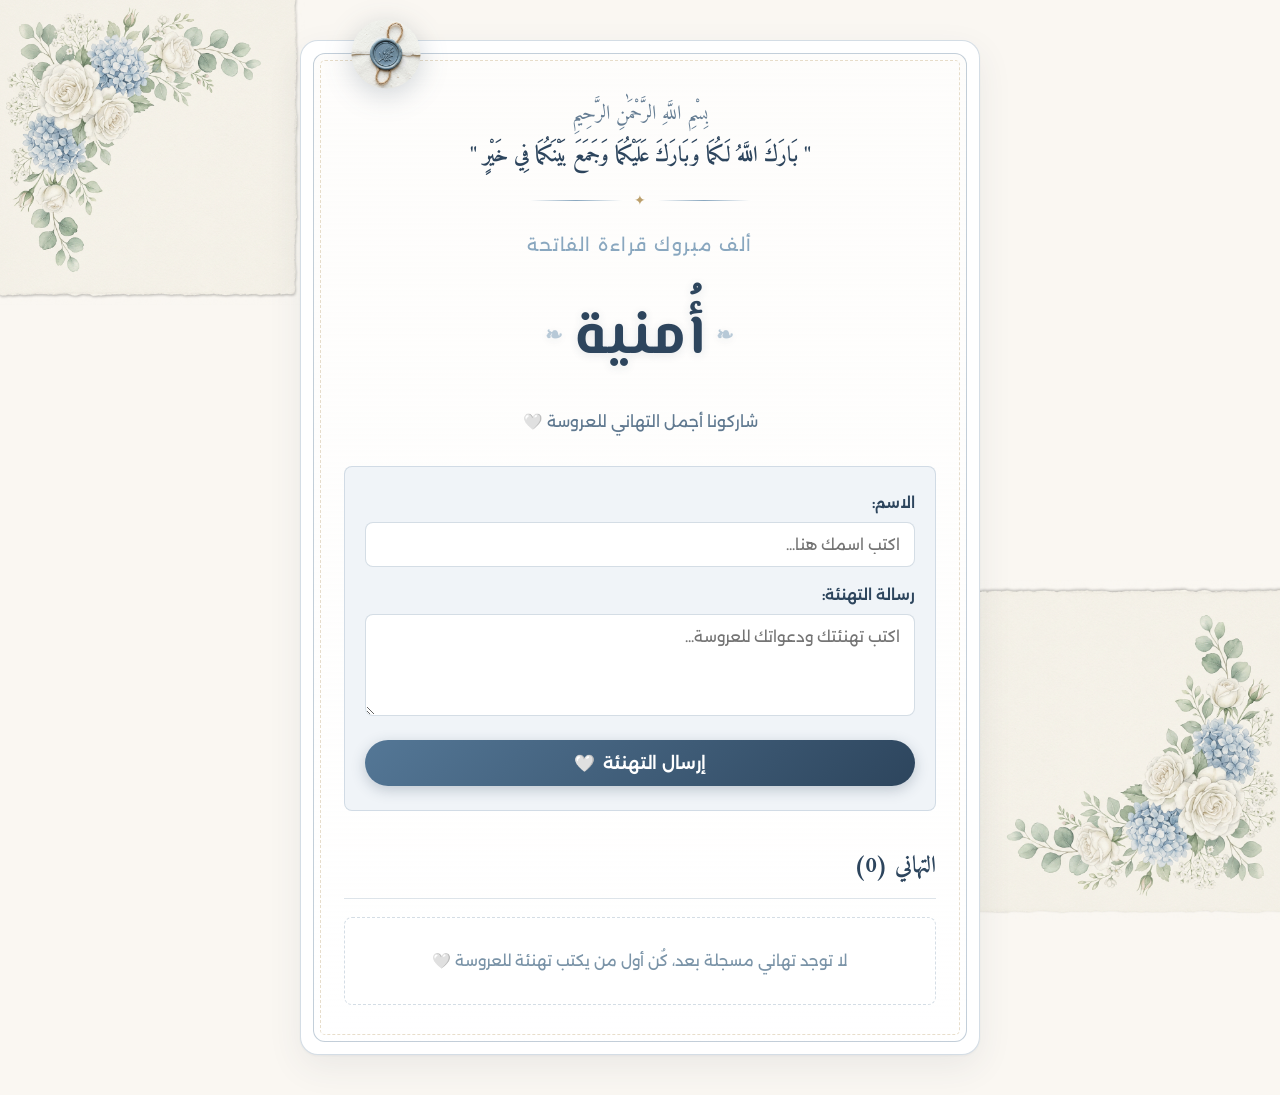
<file: index.html>
<!DOCTYPE html>
<html lang="ar" dir="rtl">
<head>
  <meta charset="UTF-8">
  <meta name="viewport" content="width=device-width, initial-scale=1.0">
  <title>تهنئة قراءة الفاتحة | أُمنية 🤍</title>
  
  <!-- Google Fonts: El Messiri, Aref Ruqaa, Alexandria & Amiri -->
  <link rel="preconnect" href="https://fonts.googleapis.com">
  <link rel="preconnect" href="https://fonts.gstatic.com" crossorigin>
  <link href="https://fonts.googleapis.com/css2?family=Alexandria:wght@300;400;500;600&family=Amiri:wght@400;700&family=Aref+Ruqaa:wght@400;700&family=El+Messiri:wght@500;600;700&family=Marhey:wght@500;600;700&display=swap" rel="stylesheet">
  
  <link rel="stylesheet" href="style.css">
</head>
<body>

  <!-- Floral Background Accents from the reference picture -->
  <div class="floral-frame floral-top-left" aria-hidden="true">
    <img src="assets/floral_corner.jpg" alt="" class="floral-img">
  </div>
  <div class="floral-frame floral-bottom-right" aria-hidden="true">
    <img src="assets/floral_corner.jpg" alt="" class="floral-img">
  </div>

  <main class="page-container">
    
    <!-- Invitation Card Container -->
    <div class="card-outer">
      <div class="card-inner">
        
        <!-- Wax Seal Badge -->
        <div class="wax-seal-wrapper">
          <img src="assets/wax_seal.jpg" alt="ختم شمعي" class="wax-seal-img">
        </div>

        <!-- Header -->
        <header class="card-header">
          <p class="bismillah">بِسْمِ اللَّهِ الرَّحْمَٰنِ الرَّحِيمِ</p>
          <p class="hadith">" بَارَكَ اللَّهُ لَكُمَا وَبَارَكَ عَلَيْكُمَا وَجَمَعَ بَيْنَكُمَا فِي خَيْرٍ "</p>
          <div class="divider"><span>✦</span></div>
          <h1 class="main-title">ألف مبروك قراءة الفاتحة</h1>
          <h2 class="bride-name">أُمنية</h2>
          <p class="subtitle">شاركونا أجمل التهاني للعروسة 🤍</p>
        </header>

        <!-- Form: Name & Congratulation Message Only -->
        <form id="congratsForm" class="congrats-form">
          <div class="form-group">
            <label for="senderName">الاسم:</label>
            <input 
              type="text" 
              id="senderName" 
              placeholder="اكتب اسمك هنا..." 
              required 
              autocomplete="name"
            >
          </div>

          <div class="form-group">
            <label for="senderMessage">رسالة التهنئة:</label>
            <textarea 
              id="senderMessage" 
              rows="4" 
              placeholder="اكتب تهنئتك ودعواتك للعروسة..." 
              required
            ></textarea>
          </div>

          <button type="submit" class="submit-btn" id="submitBtn">
            <span>إرسال التهنئة</span>
            <span>🤍</span>
          </button>
        </form>

        <!-- Stored Wishes Section -->
        <section class="messages-section">
          <div class="section-title-wrap">
            <h3 class="messages-title">التهاني (<span id="msgCount">0</span>)</h3>
          </div>

          <div id="messagesList" class="messages-list">
            <!-- Only real saved messages appear here -->
          </div>
        </section>

      </div>
    </div>

  </main>

  <script src="app.js"></script>
</body>
</html>
</file>
<file: style.css>
/* ==========================================================================
   Omnia Engagement Page - Clean & Simple Card Design
   Dusty Blue & Ivory Wedding Card Palette
   ========================================================================== */

:root {
  --color-dusty-dark: #2d455d;     /* Deep slate blue for text & headings */
  --color-dusty-blue: #547796;     /* Primary dusty blue */
  --color-dusty-light: #89a7bf;    /* Soft dusty blue */
  --color-dusty-wash: #f0f4f8;     /* Subtle blue background */
  
  --color-parchment: #faf7f2;      /* Off-white parchment background */
  --color-white: #ffffff;          /* Card surface */
  --color-gold: #bca06c;           /* Delicate champagne gold */
  
  --font-arabic-heading: 'Amiri', serif;
  --font-arabic-body: 'Alexandria', sans-serif;

  --radius-sm: 8px;
  --radius-md: 18px;
  --radius-pill: 999px;

  --shadow-card: 0 12px 35px rgba(45, 69, 93, 0.08), 0 1px 3px rgba(45, 69, 93, 0.05);
}

/* Reset */
*, *::before, *::after {
  box-sizing: border-box;
  margin: 0;
  padding: 0;
}

body {
  font-family: var(--font-arabic-body);
  background-color: var(--color-parchment);
  color: var(--color-dusty-dark);
  line-height: 1.7;
  min-height: 100vh;
  position: relative;
  overflow-x: hidden;
  padding: 40px 16px;
}

/* ==========================================================================
   Floral Background Accents (From Reference Image)
   ========================================================================== */
.floral-frame {
  position: fixed;
  z-index: 0;
  pointer-events: none;
  opacity: 0.9;
  mix-blend-mode: multiply;
}

.floral-top-left {
  top: -15px;
  left: -15px;
  width: 320px;
  max-width: 40vw;
}

.floral-bottom-right {
  bottom: -20px;
  right: -20px;
  width: 340px;
  max-width: 42vw;
  transform: rotate(180deg);
}

.floral-img {
  width: 100%;
  height: auto;
  display: block;
}

/* ==========================================================================
   Main Container & Invitation Card
   ========================================================================== */
.page-container {
  max-width: 680px;
  margin: 0 auto;
  position: relative;
  z-index: 1;
}

.card-outer {
  background: var(--color-white);
  padding: 12px;
  border-radius: var(--radius-md);
  border: 1px solid rgba(84, 119, 150, 0.25);
  box-shadow: var(--shadow-card);
}

.card-inner {
  border: 1px solid rgba(84, 119, 150, 0.35);
  border-radius: calc(var(--radius-md) - 6px);
  padding: 44px 30px 36px;
  text-align: center;
  position: relative;
  background: linear-gradient(180deg, rgba(250, 247, 242, 0.3) 0%, #ffffff 100%);
  outline: 1px dashed rgba(188, 160, 108, 0.35);
  outline-offset: -8px;
}

/* Wax Seal at the top */
.wax-seal-wrapper {
  position: absolute;
  top: -36px;
  left: 36px;
  width: 72px;
  height: 72px;
  filter: drop-shadow(0 6px 14px rgba(45, 69, 93, 0.22));
}

.wax-seal-img {
  width: 100%;
  height: 100%;
  border-radius: 50%;
  object-fit: cover;
  clip-path: circle(48% at 50% 50%);
  display: block;
}

/* Header Text */
.card-header {
  margin-bottom: 30px;
}

.bismillah {
  font-family: var(--font-arabic-heading);
  font-size: 1.25rem;
  color: #667e94;
  margin-bottom: 6px;
}

.hadith {
  font-family: var(--font-arabic-heading);
  font-size: 1.35rem;
  font-weight: 700;
  color: var(--color-dusty-dark);
  margin-bottom: 14px;
}

.divider {
  display: flex;
  align-items: center;
  justify-content: center;
  max-width: 220px;
  margin: 0 auto 18px;
}

.divider::before,
.divider::after {
  content: '';
  flex: 1;
  height: 1px;
  background: linear-gradient(to right, transparent, var(--color-dusty-light), transparent);
}

.divider span {
  padding: 0 12px;
  color: var(--color-gold);
  font-size: 0.85rem;
}

.main-title {
  font-family: var(--font-arabic-body);
  font-size: 1.1rem;
  font-weight: 400;
  color: var(--color-dusty-light);
  letter-spacing: 1.5px;
  margin-bottom: 16px;
  text-transform: uppercase;
}

.bride-name {
  font-family: 'El Messiri', 'Aref Ruqaa', serif;
  font-size: 3.8rem;
  font-weight: 700;
  color: var(--color-dusty-dark);
  margin-top: 14px;
  margin-bottom: 22px;
  line-height: 1.6;
  letter-spacing: 1px;
  display: inline-block;
  text-shadow: 0 2px 10px rgba(45, 69, 93, 0.12);
  position: relative;
  padding: 0 16px;
}

.bride-name::before,
.bride-name::after {
  content: '❧';
  font-size: 1.3rem;
  color: var(--color-dusty-light);
  vertical-align: middle;
  opacity: 0.6;
  margin: 0 10px;
}

.subtitle {
  font-size: 0.98rem;
  color: #607990;
}

/* ==========================================================================
   Form Styling: Clean and Direct
   ========================================================================== */
.congrats-form {
  text-align: right;
  background: var(--color-dusty-wash);
  border: 1px solid rgba(84, 119, 150, 0.2);
  border-radius: var(--radius-sm);
  padding: 24px 20px;
  margin-bottom: 36px;
}

.form-group {
  margin-bottom: 16px;
}

.form-group label {
  display: block;
  font-size: 0.92rem;
  font-weight: 600;
  color: var(--color-dusty-dark);
  margin-bottom: 6px;
}

.form-group input,
.form-group textarea {
  width: 100%;
  padding: 12px 14px;
  font-family: var(--font-arabic-body);
  font-size: 0.95rem;
  color: var(--color-dusty-dark);
  background: #ffffff;
  border: 1.5px solid rgba(84, 119, 150, 0.25);
  border-radius: var(--radius-sm);
  outline: none;
  transition: border-color 0.2s ease, box-shadow 0.2s ease;
}

.form-group textarea {
  resize: vertical;
  min-height: 95px;
}

.form-group input:focus,
.form-group textarea:focus {
  border-color: var(--color-dusty-blue);
  box-shadow: 0 0 0 3px rgba(84, 119, 150, 0.15);
}

.submit-btn {
  width: 100%;
  display: flex;
  align-items: center;
  justify-content: center;
  gap: 8px;
  padding: 13px 20px;
  background: linear-gradient(135deg, var(--color-dusty-blue) 0%, var(--color-dusty-dark) 100%);
  color: #ffffff;
  border: none;
  border-radius: var(--radius-pill);
  font-family: var(--font-arabic-body);
  font-size: 1.05rem;
  font-weight: 600;
  cursor: pointer;
  box-shadow: 0 4px 14px rgba(45, 69, 93, 0.25);
  transition: transform 0.2s ease, box-shadow 0.2s ease;
}

.submit-btn:hover {
  transform: translateY(-2px);
  box-shadow: 0 6px 18px rgba(45, 69, 93, 0.32);
}

.submit-btn:active {
  transform: translateY(0);
}

/* ==========================================================================
   Messages Section (Only Real Stored Messages)
   ========================================================================== */
.messages-section {
  text-align: right;
  margin-top: 20px;
}

.section-title-wrap {
  border-bottom: 1px solid rgba(84, 119, 150, 0.2);
  padding-bottom: 12px;
  margin-bottom: 18px;
}

.messages-title {
  font-family: var(--font-arabic-heading);
  font-size: 1.45rem;
  color: var(--color-dusty-dark);
}

.messages-list {
  display: flex;
  flex-direction: column;
  gap: 14px;
}

/* Individual Message Card */
.message-card {
  background: #ffffff;
  border: 1px solid rgba(84, 119, 150, 0.2);
  border-right: 4px solid var(--color-dusty-blue);
  border-radius: var(--radius-sm);
  padding: 16px 18px;
  box-shadow: 0 2px 8px rgba(45, 69, 93, 0.05);
  transition: transform 0.2s ease;
}

.message-card:hover {
  transform: translateY(-2px);
}

.message-header {
  display: flex;
  align-items: center;
  justify-content: space-between;
  margin-bottom: 8px;
}

.sender-info {
  display: flex;
  align-items: baseline;
  gap: 12px;
}

.sender-name {
  font-size: 1rem;
  font-weight: 700;
  color: var(--color-dusty-dark);
}

.message-time {
  font-size: 0.78rem;
  color: #7b94a8;
  direction: ltr;
}

/* Admin Delete Button (Only rendered when Admin mode is active) */
.delete-msg-btn {
  background: #fff5f5;
  border: 1px solid #ffd4d4;
  color: #c53030;
  padding: 3px 10px;
  border-radius: var(--radius-pill);
  font-family: var(--font-arabic-body);
  font-size: 0.78rem;
  cursor: pointer;
  transition: all 0.2s ease;
}

.delete-msg-btn:hover {
  background: #c53030;
  color: #ffffff;
  border-color: #c53030;
}

/* Admin Banner */
.admin-badge-banner {
  position: fixed;
  top: 12px;
  right: 12px;
  z-index: 9999;
  background: rgba(45, 69, 93, 0.95);
  color: #ffffff;
  padding: 6px 14px;
  border-radius: var(--radius-pill);
  font-size: 0.82rem;
  display: flex;
  align-items: center;
  gap: 10px;
  box-shadow: 0 4px 12px rgba(0, 0, 0, 0.15);
  backdrop-filter: blur(8px);
}

.exit-admin-btn {
  background: rgba(255, 255, 255, 0.2);
  border: none;
  color: #ffffff;
  padding: 3px 8px;
  border-radius: var(--radius-pill);
  font-family: var(--font-arabic-body);
  font-size: 0.75rem;
  cursor: pointer;
  transition: background 0.2s ease;
}

.exit-admin-btn:hover {
  background: rgba(255, 255, 255, 0.35);
}

.message-body {
  font-family: var(--font-arabic-heading);
  font-size: 1.15rem;
  line-height: 1.7;
  color: #334d65;
  white-space: pre-line;
}

/* Empty State (When no messages have been submitted yet) */
.empty-msg {
  text-align: center;
  padding: 30px 10px;
  color: #7b94a8;
  font-size: 0.95rem;
  background: #ffffff;
  border: 1px dashed rgba(84, 119, 150, 0.25);
  border-radius: var(--radius-sm);
}

/* Responsive */
@media (max-width: 600px) {
  body {
    padding: 20px 10px;
  }

  .card-inner {
    padding: 36px 16px 24px;
  }

  .bride-name {
    font-size: 2.8rem;
    margin-top: 10px;
    margin-bottom: 16px;
  }

  .bride-name::before,
  .bride-name::after {
    font-size: 1rem;
    margin: 0 5px;
  }

  .hadith {
    font-size: 1.15rem;
  }

  .floral-top-left {
    width: 180px;
    top: -20px;
    left: -20px;
  }

  .floral-bottom-right {
    width: 200px;
    bottom: -20px;
    right: -20px;
  }
}
</file>
